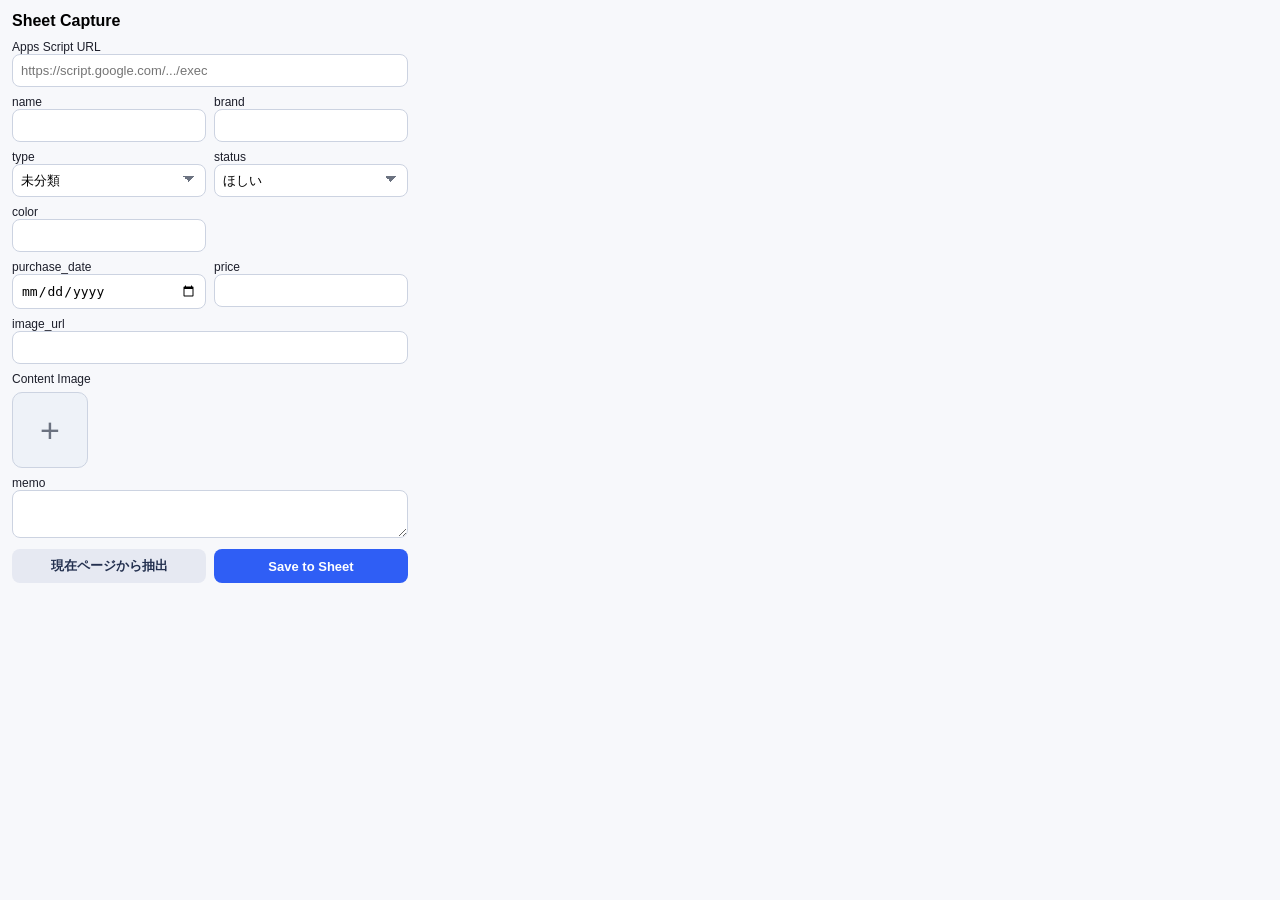
<file: chrome-extension/sheets-capture/popup.html>
<!doctype html>
<html lang="ja">
  <head>
    <meta charset="utf-8" />
    <meta name="viewport" content="width=device-width, initial-scale=1" />
    <title>Sheet Capture</title>
    <link rel="stylesheet" href="popup.css" />
  </head>
  <body>
    <main class="wrap">
      <h1>Sheet Capture</h1>

      <label>
        Apps Script URL
        <input id="scriptUrl" type="url" placeholder="https://script.google.com/.../exec" />
      </label>

      <div class="row two">
        <label>
          name
          <input id="name" type="text" />
        </label>
        <label>
          brand
          <input id="brand" type="text" />
        </label>
      </div>

      <div class="row two">
        <label>
          type
          <select id="type">
            <option value="未分類" selected>未分類</option>
            <option value="衣服">衣服</option>
            <option value="コスメ">コスメ</option>
            <option value="ガジェット">ガジェット</option>
          </select>
        </label>
        <label>
          status
          <select id="item_status">
            <option value="ほしい" selected>ほしい</option>
            <option value="もってる">もってる</option>
            <option value="手放す">手放す</option>
          </select>
        </label>
      </div>

      <div class="row two">
        <label>
          color
          <input id="color" type="text" />
        </label>
        <div></div>
      </div>

      <div class="row two">
        <label>
          purchase_date
          <input id="purchase_date" type="date" />
        </label>
        <label>
          price
          <input id="price" type="number" min="0" step="1" />
        </label>
      </div>

      <label>
        image_url
        <input id="image_url" type="url" />
      </label>
      <div class="image-preview-wrap" aria-label="image preview">
        <div class="image-preview-title">Content Image</div>
        <div class="image-preview-grid">
          <img id="imagePreview" class="image-preview" alt="preview" />
          <div class="image-preview-placeholder" aria-hidden="true">+</div>
        </div>
      </div>
      <label>
        memo
        <textarea id="memo" rows="2"></textarea>
      </label>

      <input id="category" type="hidden" value="未分類" />
      <input id="category2" type="hidden" value="" />
      <input id="url" type="hidden" value="" />
      <input id="site" type="hidden" value="" />
      <input id="raw_text" type="hidden" value="" />

      <div class="actions">
        <button id="extractBtn" type="button" class="secondary">現在ページから抽出</button>
        <button id="saveBtn" type="button">Save to Sheet</button>
      </div>

      <p id="status" class="status"></p>
    </main>

    <script src="popup.js"></script>
  </body>
</html>
</file>
<file: chrome-extension/sheets-capture/popup.css>
:root {
  color-scheme: light;
  font-family: "Hiragino Sans", "Noto Sans JP", sans-serif;
}

body {
  margin: 0;
  padding: 0;
  width: 420px;
  background: #f7f8fb;
}

.wrap {
  padding: 12px;
}

h1 {
  margin: 0 0 10px;
  font-size: 16px;
}

label {
  display: block;
  font-size: 12px;
  margin-bottom: 8px;
  color: #1c1e2a;
}

input,
select,
textarea,
button {
  box-sizing: border-box;
  width: 100%;
  border-radius: 8px;
  border: 1px solid #ccd3e1;
  padding: 8px;
  font-size: 13px;
  background: #fff;
}

textarea {
  resize: vertical;
}

select {
  appearance: none;
  background-image: linear-gradient(45deg, transparent 50%, #6b7280 50%), linear-gradient(135deg, #6b7280 50%, transparent 50%);
  background-position: calc(100% - 16px) calc(50% - 2px), calc(100% - 10px) calc(50% - 2px);
  background-size: 6px 6px, 6px 6px;
  background-repeat: no-repeat;
}

.row.two {
  display: grid;
  gap: 8px;
  grid-template-columns: 1fr 1fr;
}

.actions {
  display: grid;
  grid-template-columns: 1fr 1fr;
  gap: 8px;
  margin-top: 8px;
}

button {
  cursor: pointer;
  border: 0;
  background: #2f5ef5;
  color: #fff;
  font-weight: 600;
  transition: transform 0.12s ease, box-shadow 0.16s ease, opacity 0.16s ease;
}

button:active {
  transform: translateY(1px) scale(0.99);
}

button:disabled {
  cursor: not-allowed;
  opacity: 0.7;
}

#saveBtn.is-loading {
  transform: translateY(1px);
  box-shadow: inset 0 0 0 999px rgba(0, 0, 0, 0.08);
}

button.secondary {
  background: #e6e9f2;
  color: #23304f;
}

.status {
  margin: 8px 0 0;
  font-size: 12px;
  min-height: 18px;
}

.status.ok {
  color: #116533;
}

.status.error {
  color: #b02929;
}

.status.loading {
  color: #9a6700;
  font-weight: 600;
}

.image-preview-wrap {
  margin-bottom: 8px;
}

.image-preview-title {
  font-size: 12px;
  color: #1c1e2a;
  margin-bottom: 6px;
}

.image-preview-grid {
  display: flex;
  gap: 10px;
}

.image-preview,
.image-preview-placeholder {
  width: 74px;
  height: 74px;
  border-radius: 10px;
  border: 1px solid #ccd3e1;
  background: #eef2f8;
}

.image-preview {
  object-fit: cover;
  display: none;
}

.image-preview.is-visible {
  display: block;
}

.image-preview-placeholder {
  display: grid;
  place-items: center;
  color: #6b7280;
  font-size: 34px;
  line-height: 1;
}
</file>
